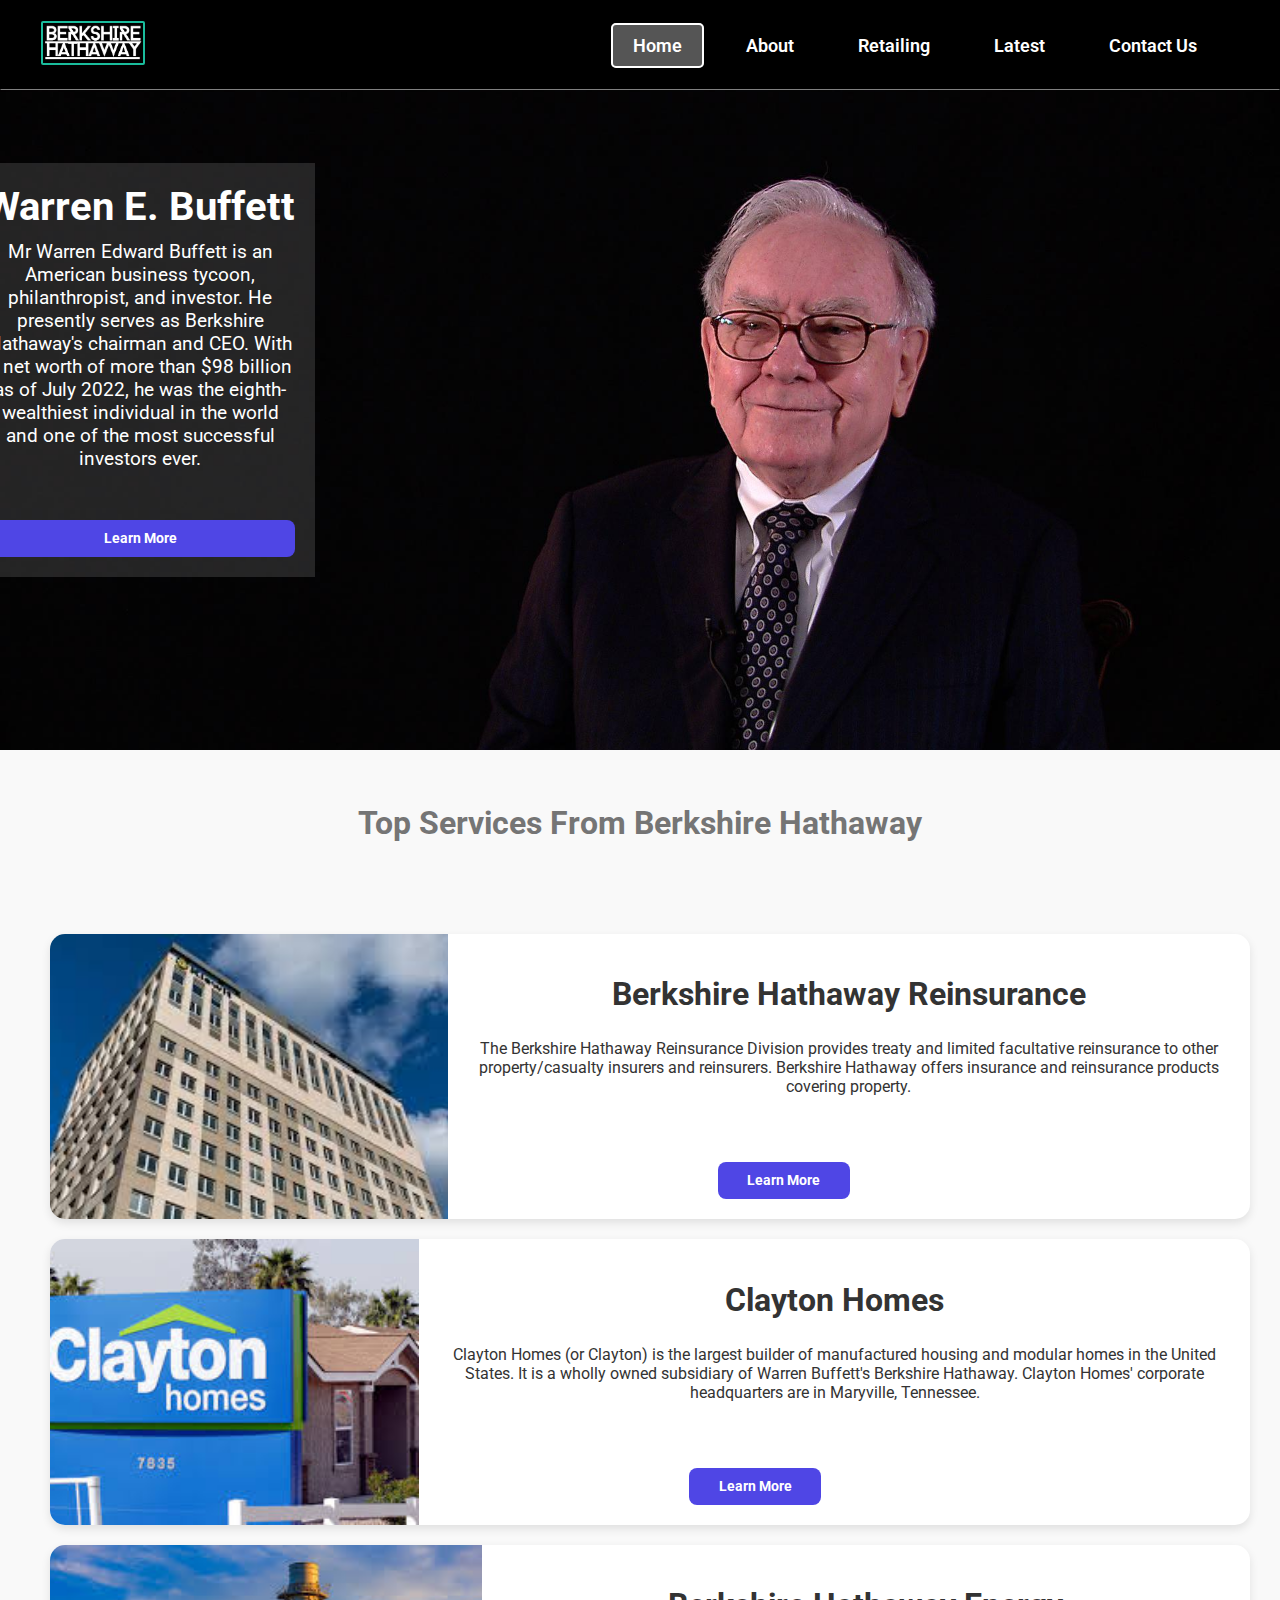
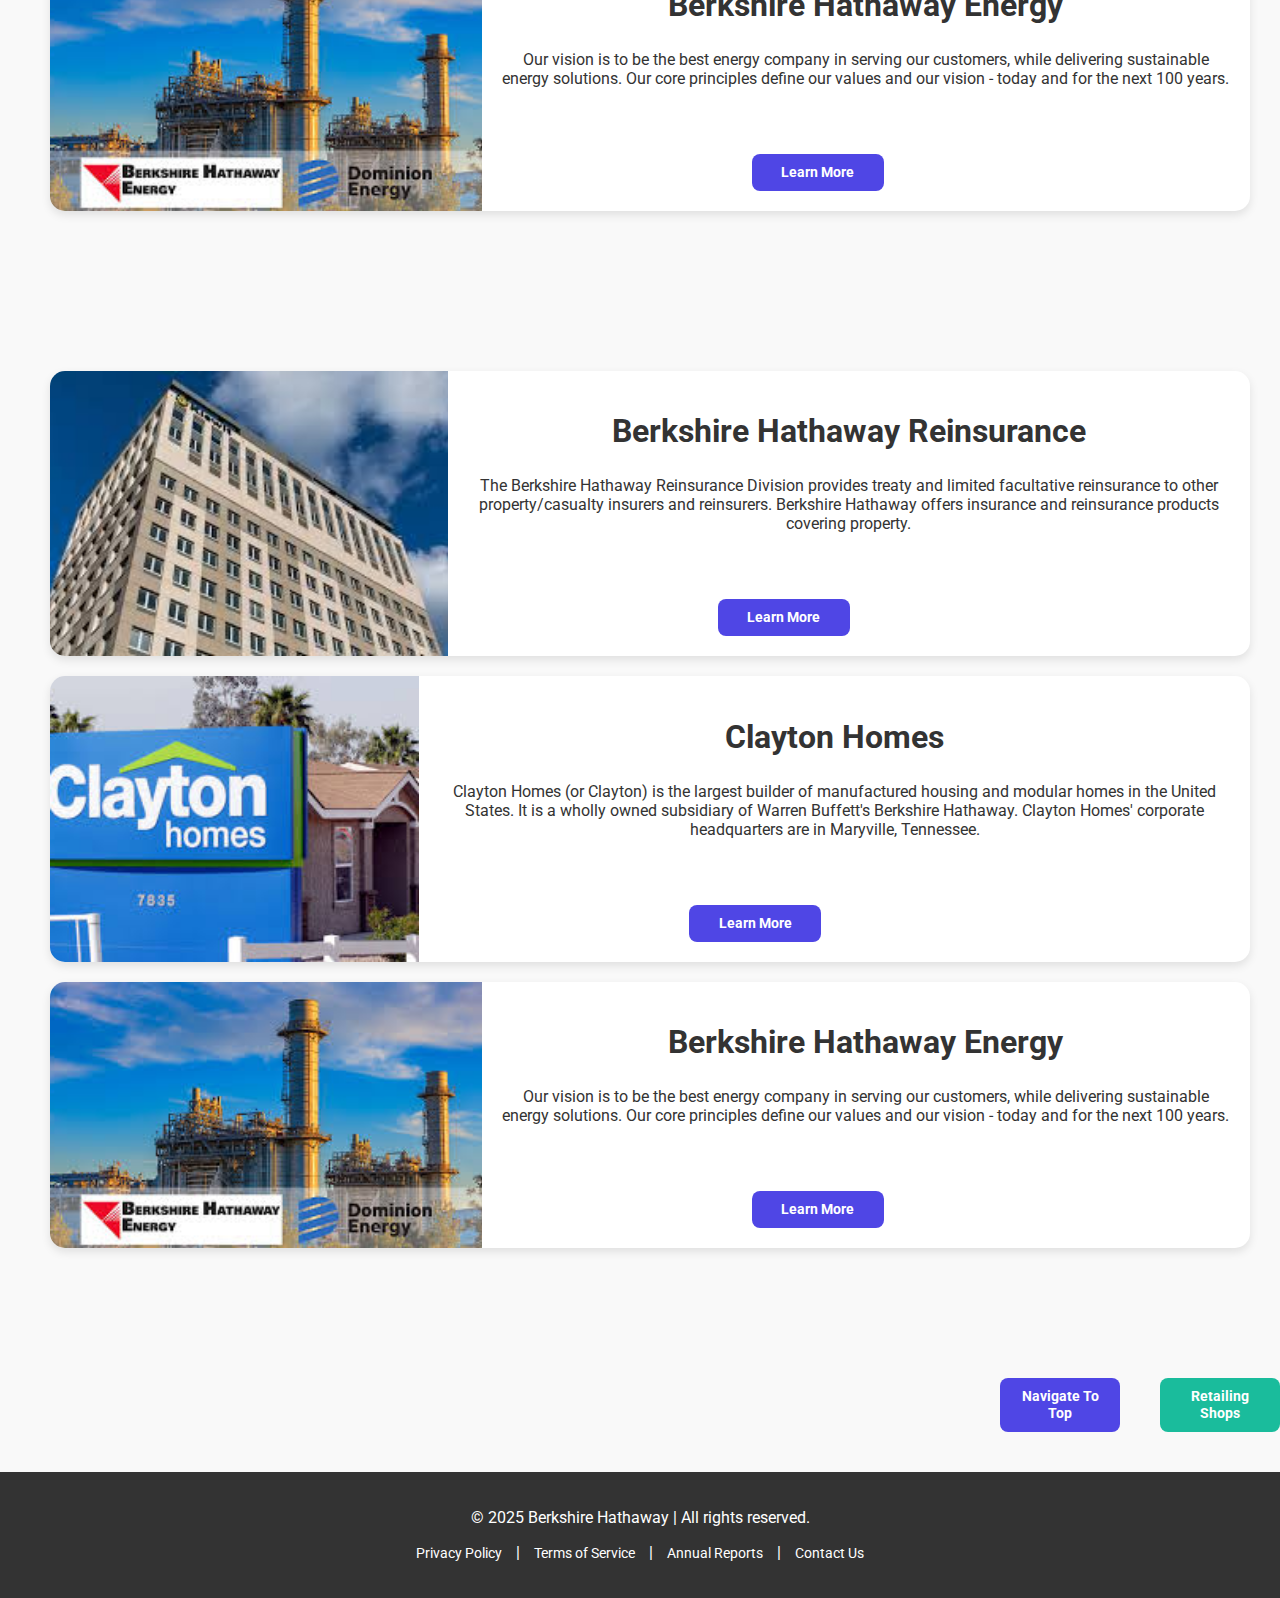
<file: index.html>
<!DOCTYPE html>
<html lang="en">
<head>
    <meta charset="UTF-8">
    <meta name="viewport" content="width=device-width, initial-scale=1.0">
    <title>Berkshire Hathaway</title>
    <link rel="stylesheet" href="style.css">
    <link href="https://fonts.googleapis.com/css2?family=Roboto:wght@400;700&display=swap" rel="stylesheet">
  </head>
</head>
<body>

   
    <header>
        <div>
            <img src="logo2.jpg" alt="Company Logo" width="100px">
        </div>

        <nav>
            <ul class="navbar">
              <li><a href="index.html" class="nav-link active">Home</a></li>
              <li><a href="about.html" class="nav-link">About</a></li>
              <li><a href="retailing.html" class="nav-link">Retailing</a></li>
              <li><a href="latest.html" class="nav-link">Latest</a></li>
              <li><a href="contact.html" class="nav-link">Contact Us</a></li>
            </ul>
          </nav>

       
    </header>
    <div class="background">
        <div class="content">
            <h1>Warren E. Buffett </h1>
            <p>Mr Warren Edward Buffett is an American business tycoon, philanthropist, and investor. He presently serves as Berkshire Hathaway's chairman and CEO. With a net worth of more than $98 billion as of July 2022, he was the eighth-wealthiest individual in the world and one of the most successful investors ever.</p>
            <a href="https://en.wikipedia.org/wiki/Warren_Buffett#:~:text=Warren%20Edward%20Buffett%20(%2F%CB%88b,known%20investors%20in%20the%20world." class="card-button">Learn More</a>
          </div>
    </div>
    <div style="display: flex; align-items: center; justify-content: center; margin: 2rem 0rem">
      <h1 style="color: rgb(117, 117, 117); margin-bottom: -20px;">Top Services From Berkshire Hathaway</h1>
    </div>
 <section class="subsidiaries">
        

        <div class="card-home">
            <img src="finance1.jpg" alt="Card Image">
            <div class="card-home-content">
                <h1 class="card-home-title">Berkshire Hathaway Reinsurance</h1>
                <p class="card-home-description">The Berkshire Hathaway Reinsurance Division provides treaty and limited facultative reinsurance to other property/casualty insurers and reinsurers. Berkshire Hathaway offers insurance and reinsurance products covering property.</p>
                <a href="https://bhlife.com/" class="card-button btn-home">Learn More</a>

            </div>
        </div>
   
        <div class="card-home">
            <img src="claton.jpg" alt="Card Image">
            <div class="card-home-content">
                <h1 class="card-home-title">Clayton Homes</h1>
                <p class="card-home-description">
                    Clayton Homes (or Clayton) is the largest builder of manufactured housing and modular homes in the United States. It is a wholly owned subsidiary of Warren Buffett's Berkshire Hathaway. Clayton Homes' corporate headquarters are in Maryville, Tennessee.
                </p>
                <a href="https://careers.claytonhomes.com/our-story" class="card-button btn-home">Learn More</a>

            </div>
        </div>

        <div class="card-home">
            <img src="energy.jpg" alt="Card Image">
            <div class="card-home-content">
                <h1 class="card-home-title">Berkshire Hathaway Energy</h1>
                <p class="card-home-description">
                    Our vision is to be the best energy company in serving our customers, while delivering sustainable energy solutions.
                    Our core principles define our values and our vision - today and for the next 100 years.
                </p>
                <a href="https://www.brkenergy.com/" class="card-button btn-home">Learn More</a>

            </div>
        </div>
   
    </section> 

<section class="subsidiaries">
        

        <div class="card-home">
            <img src="finance1.jpg" alt="Card Image">
            <div class="card-home-content">
                <h1 class="card-home-title">Berkshire Hathaway Reinsurance</h1>
                <p class="card-home-description">The Berkshire Hathaway Reinsurance Division provides treaty and limited facultative reinsurance to other property/casualty insurers and reinsurers. Berkshire Hathaway offers insurance and reinsurance products covering property.</p>
                <a href="https://bhlife.com/" class="card-button btn-home">Learn More</a>

            </div>
        </div>
   
        <div class="card-home">
            <img src="claton.jpg" alt="Card Image">
            <div class="card-home-content">
                <h1 class="card-home-title">Clayton Homes</h1>
                <p class="card-home-description">
                    Clayton Homes (or Clayton) is the largest builder of manufactured housing and modular homes in the United States. It is a wholly owned subsidiary of Warren Buffett's Berkshire Hathaway. Clayton Homes' corporate headquarters are in Maryville, Tennessee.
                </p>
                <a href="https://careers.claytonhomes.com/our-story" class="card-button btn-home">Learn More</a>

            </div>
        </div>

        <div class="card-home">
            <img src="energy.jpg" alt="Card Image">
            <div class="card-home-content">
                <h1 class="card-home-title">Berkshire Hathaway Energy</h1>
                <p class="card-home-description">
                    Our vision is to be the best energy company in serving our customers, while delivering sustainable energy solutions.
                    Our core principles define our values and our vision - today and for the next 100 years.
                </p>
                <a href="https://www.brkenergy.com/" class="card-button btn-home">Learn More</a>

            </div>
        </div>
   
    </section> 


<div style="display: flex; flex-direction: row; gap: 40px;">
    <a href="index.html" class="card-button navigate-btn1">Navigate To Top</a>
    <a href="retailing.html" class="card-button navigate-btn2">Retailing Shops</a>
</div>
    <!-- Footer -->
    <footer>
        <p>&copy; 2025 Berkshire Hathaway | All rights reserved.</p>
        <p>
            <a href="#">Privacy Policy</a> |
            <a href="#">Terms of Service</a> |
            <a href="#">Annual Reports</a> |
            <a href="#">Contact Us</a>
        </p>
    </footer>


    <script>
        const navLinks = document.querySelectorAll(".nav-link");
    
    navLinks.forEach(link => {
      link.addEventListener("click", () => {
        
        navLinks.forEach(link => link.classList.remove("active"));
        
        link.classList.add("active");
      });
    });
      </script>
</body>
</html>
</file>
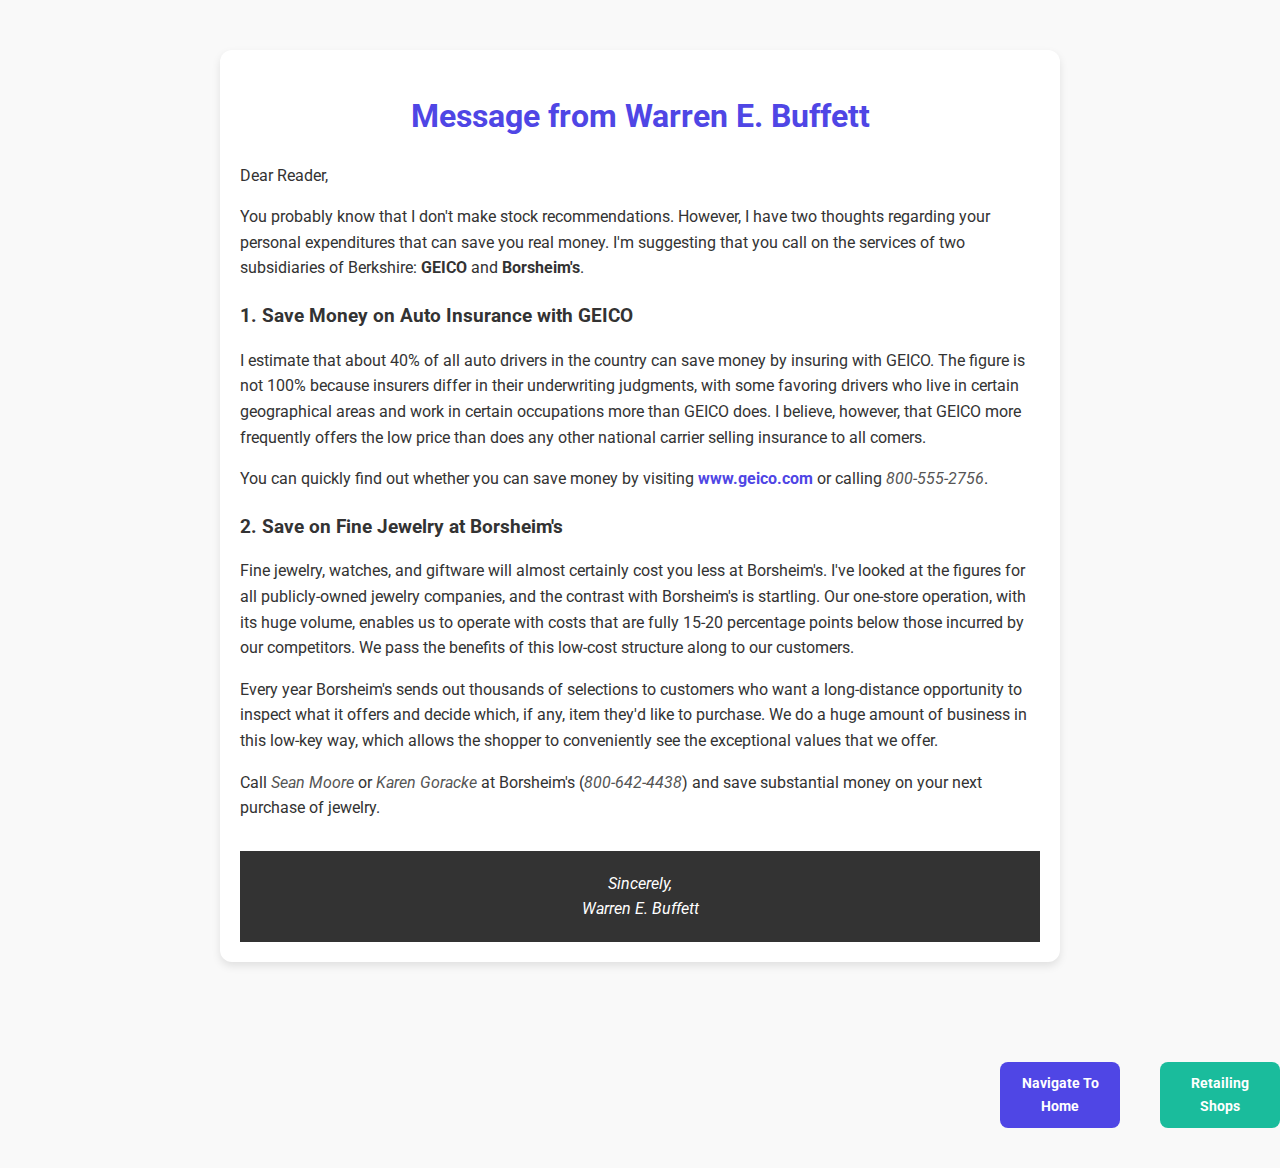
<file: about.html>
<!DOCTYPE html>
<html lang="en">
<head>
  <meta charset="UTF-8">
  <meta name="viewport" content="width=device-width, initial-scale=1.0">
  <title>Berkshire Hathaway - About</title>
  <link rel="stylesheet" href="about.css">
  <link rel="stylesheet" href="style.css">


</head>
<body>
  <div class="container">
    <h1>Message from Warren E. Buffett</h1>
    <div class="message">
      <p>Dear Reader,</p>
      <p>
        You probably know that I don't make stock recommendations. However, I have two thoughts regarding your personal expenditures that can save you real money. I'm suggesting that you call on the services of two subsidiaries of Berkshire: <strong>GEICO</strong> and <strong>Borsheim's</strong>.
      </p>
    </div>

    <div class="section">
      <p class="section-title">1. Save Money on Auto Insurance with GEICO</p>
      <p>
        I estimate that about 40% of all auto drivers in the country can save money by insuring with GEICO. The figure is not 100% because insurers differ in their underwriting judgments, with some favoring drivers who live in certain geographical areas and work in certain occupations more than GEICO does. I believe, however, that GEICO more frequently offers the low price than does any other national carrier selling insurance to all comers.
      </p>
      <p>
        You can quickly find out whether you can save money by visiting
        <a href="https://www.geico.com" target="_blank">www.geico.com</a> or calling <span class="contact">800-555-2756</span>.
      </p>
    </div>

    <div class="section">
      <p class="section-title">2. Save on Fine Jewelry at Borsheim's</p>
      <p>
        Fine jewelry, watches, and giftware will almost certainly cost you less at Borsheim's. I've looked at the figures for all publicly-owned jewelry companies, and the contrast with Borsheim's is startling. Our one-store operation, with its huge volume, enables us to operate with costs that are fully 15-20 percentage points below those incurred by our competitors. We pass the benefits of this low-cost structure along to our customers.
      </p>
      <p>
        Every year Borsheim's sends out thousands of selections to customers who want a long-distance opportunity to inspect what it offers and decide which, if any, item they'd like to purchase. We do a huge amount of business in this low-key way, which allows the shopper to conveniently see the exceptional values that we offer.
      </p>
      <p>
        Call <span class="contact">Sean Moore</span> or <span class="contact">Karen Goracke</span> at Borsheim's (<span class="contact">800-642-4438</span>) and save substantial money on your next purchase of jewelry.
      </p>
    </div>

    <footer>
      Sincerely,<br>
      Warren E. Buffett
    </footer>
  </div>
  <div style="display: flex; flex-direction: row; gap: 40px;">
    <a href="index.html" class="card-button navigate-btn1">Navigate To Home</a>
    <a href="retailing.html" class="card-button navigate-btn2">Retailing Shops</a>
    </div>
</body>
</html>
</file>
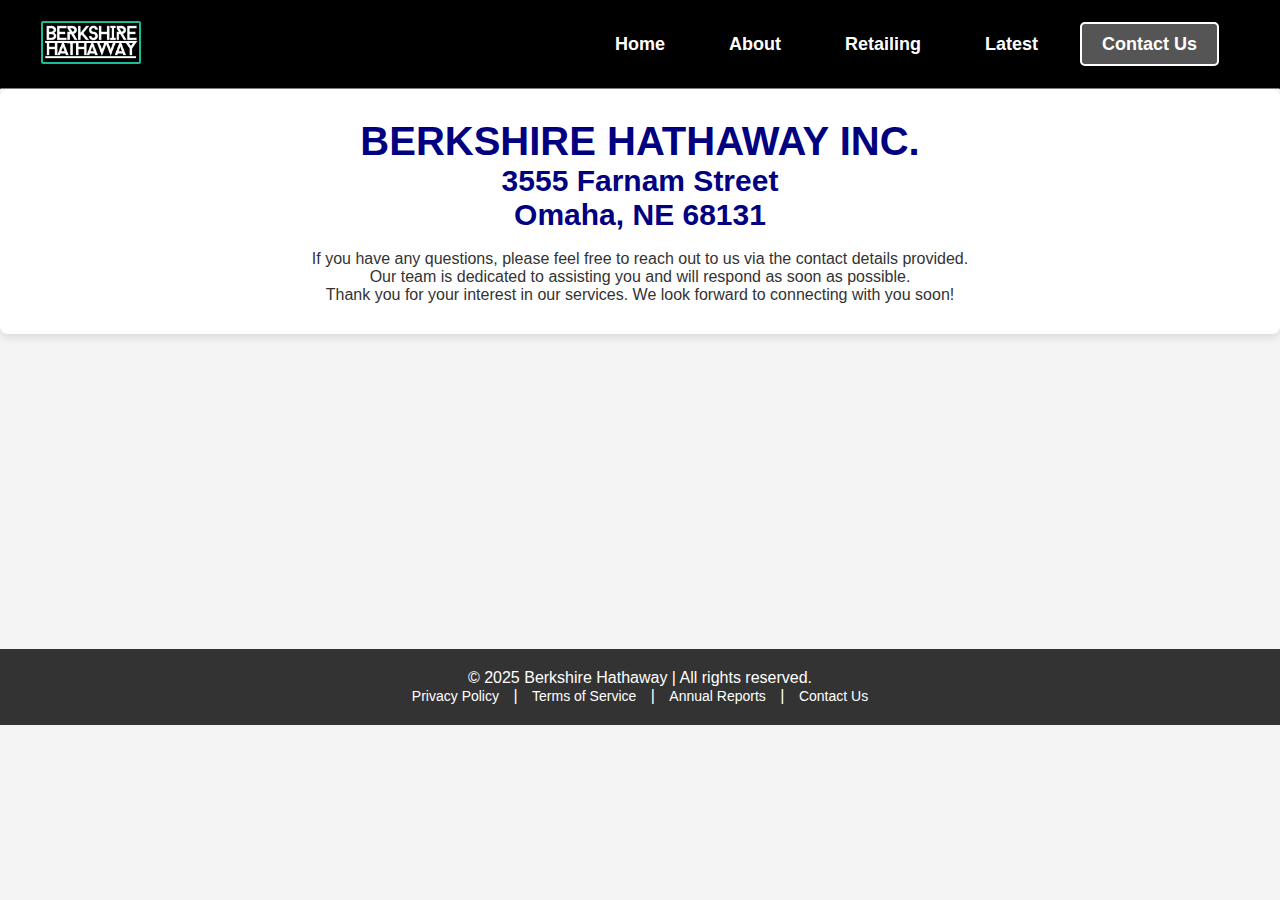
<file: contact.html>
<!DOCTYPE html>
<html lang="en">
<head>
  <meta charset="UTF-8">
  <meta name="viewport" content="width=device-width, initial-scale=1.0">
  <title>Berkshire Hathaway - Contact Us</title>
  <link rel="stylesheet" href="style.css">
  <style>
    
* {
  margin: 0;
  padding: 0;
  box-sizing: border-box;
}

body {
  font-family: Arial, sans-serif;
  background-color: #f4f4f4;
  height: 100vh;
  
}

.contact-container {
  background-color: white;
  padding: 30px;
  border-radius: 8px;
  box-shadow: 0 4px 8px rgba(0, 0, 0, 0.1);
  
  width: 100%;
  text-align: center;
}


.contact-container h1 {
  font-size: 2.5rem;
  color: #000080;
  font-weight: 700;
  margin-bottom: 0px;
}


.contact-container h4 {
  font-size: 1rem;
  color: #000080;
  
  
}


@media (max-width: 600px) {
  .contact-container {
    padding: 20px;
  }

  .contact-container h1 {
    font-size: 2rem;
  }

  .contact-container p {
    font-size: 0.9rem;
  }
}
.contact-footer{
  margin-top: 315.5px;
}

  </style>
</head>
<body>


  <header>
    <div>
      <a href="index.html"><img src="logo2.jpg" alt="Company Logo" width="100px"></a>
    </div>
    <nav>
      <ul class="navbar">
        <li><a href="index.html" class="nav-link">Home</a></li>
        <li><a href="about.html" class="nav-link">About</a></li>
        <li><a href="retailing.html" class="nav-link">Retailing</a></li>
        <li><a href="latest.html" class="nav-link">Latest</a></li>
        <li><a href="contact.html" class="nav-link active">Contact Us</a></li>
      </ul>
    </nav>
</header>


  <div class="contact-container">
    <h1>BERKSHIRE HATHAWAY INC.</h1>
    <h4 style="font-size: 30px;">3555 Farnam Street <br>
      Omaha, NE 68131</h4>
      <br>
    <p>If you have any questions, please feel free to reach out to us via  the contact details provided.</p>
    <p>Our team is dedicated to assisting you and will respond as soon as possible.</p>
    <p>Thank you for your interest in our services. We look forward to connecting with you soon!</p>

  </div>
    <footer class="contact-footer">
      <p>&copy; 2025 Berkshire Hathaway | All rights reserved.</p>
      <p>
          <a href="#">Privacy Policy</a> |
          <a href="#">Terms of Service</a> |
          <a href="#">Annual Reports</a> |
          <a href="contact.html">Contact Us</a>
      </p>
  </footer>
 
</body>
</html>
</file>
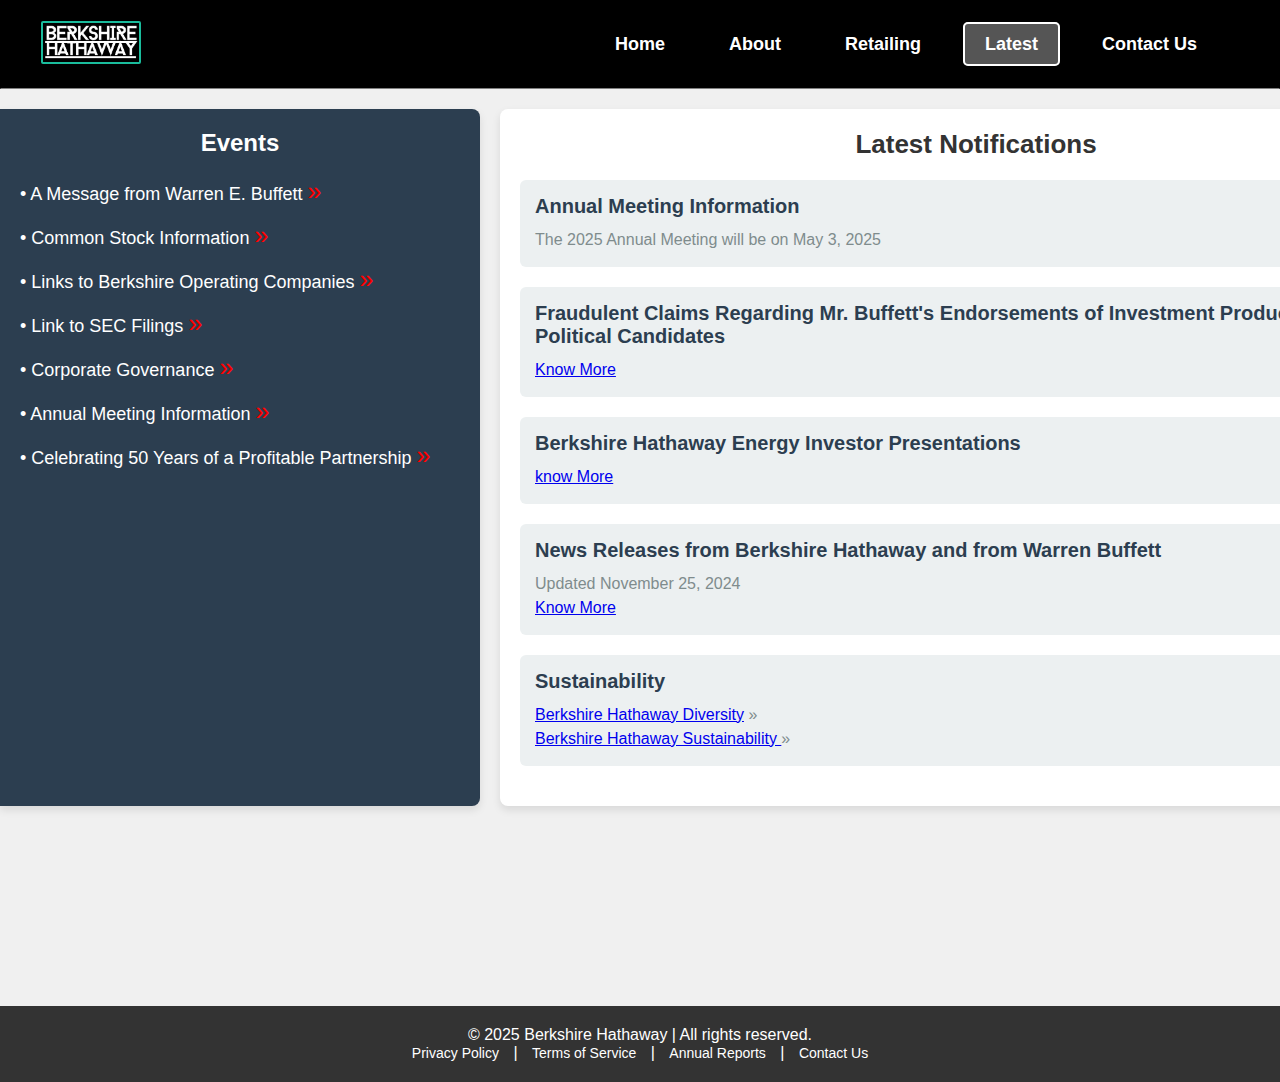
<file: latest.html>
<!DOCTYPE html>
<html lang="en">
<head>
  <meta charset="UTF-8">
  <meta name="viewport" content="width=device-width, initial-scale=1.0">
  <title>Berkshire Hathaway - Latest </title>
  <link rel="stylesheet" href="style.css">
  <style>
    
* {
  margin: 0;
  padding: 0;
  box-sizing: border-box;
}


body {
  font-family: 'Arial', sans-serif;
  background-color: #f0f0f0;
  /* display: flex;
  justify-content: center;
  align-items: flex-start; */
  min-height: 100vh;
}

.container {
  display: flex;
 
  width: 90%;
  max-width: 1200px;
  margin-top: 20px;
}


.sidebar {
  background-color: #2c3e50;
  color: white;
  width: 480px;
  padding: 20px;
  border-radius: 8px;
  border-top-left-radius: 0;
  border-bottom-left-radius: 0;
  box-shadow: 0 4px 8px rgba(0, 0, 0, 0.1);
  
  
}

.sidebar h2 {
  text-align: center;
  margin-bottom: 20px;
  font-size: 24px;
}

.sidebar ul {
  list-style-type: none;
  padding: 0;
}

.sidebar ul li {
  margin: 15px 0;
}

.sidebar ul li a {
  color: white;
  text-decoration: none;
  font-size: 18px;
  transition: all 0.3s;
}
.sidebar ul li a span{
  color: red;
  font-size: 25px;
}

.sidebar ul li a:hover {
  color: #1abc9c;
}


.notifications {
  background-color: white;
  flex: 1;
  
  margin-left: 20px;
  padding: 20px;
  border-radius: 8px;
  margin-right: -300px;
  box-shadow: 0 4px 8px rgba(0, 0, 0, 0.1);
}

.notifications h2 {
  font-size: 26px;
  color: #333;
  margin-bottom: 20px;
  text-align: center;
}

.notification {
  margin-bottom: 20px;
  background-color: #ecf0f1;
  padding: 15px;
  border-radius: 6px;
}

.notification h3 {
  font-size: 20px;
  color: #2c3e50;
  margin-bottom: 10px;
}

.notification p {
  font-size: 16px;
  color: #7f8c8d;
  line-height: 1.5;
}
.sidebar-2{
  background: #e58585;
  margin-left: -200px;


}

@media (max-width: 768px) {
  .container {
    flex-direction: column;
    width: 100%;
  }

  .sidebar {
    width: 100%;
    margin-bottom: 20px;
  }

  .notifications {
    width: 100%;
  }
}

  </style>
</head>
<body>
  <header>
    <div>
       <a href="index.html"><img src="logo2.jpg" alt="Company Logo" width="100px"></a>
    </div>
    <nav>
      <ul class="navbar">
        <li><a href="index.html" class="nav-link ">Home</a></li>
        <li><a href="about.html" class="nav-link">About</a></li>
        <li><a href="retailing.html" class="nav-link">Retailing</a></li>
        <li><a href="latest.html" class="nav-link active">Latest</a></li>
        <li><a href="contact.html" class="nav-link">Contact Us</a></li>
      </ul>
    </nav>
</header>
  <div class="container">
   
    <div class="sidebar">
      <h2>Events</h2>
      <ul>
        <li><a href="about.html">&#8226; A Message from Warren E. Buffett  <span>&#xBB;</span></a></li>
        <li><a href="https://www.berkshirehathaway.com/brkshareholderinfo/compab.pdf">&#8226; Common Stock Information  <span>&#xBB;</span></a></li>
        <li><a href="#event3"></a></li>
        <li><a href="https://www.berkshirehathaway.com/subs/sublinks.html">&#8226; Links to Berkshire Operating Companies <span>&#xBB;</span></a></li>
        <li><a href="https://www.sec.gov/cgi-bin/browse-edgar?company=berkshire+hathaway&match=&CIK=&filenum=&State=&Country=&SIC=&owner=exclude&Find=Find+Companies&action=getcompany">&#8226; Link to SEC Filings <span>&#xBB;</span></a></li>
        <li><a href="https://www.berkshirehathaway.com/govern/govern.html">&#8226; Corporate Governance <span>&#xBB;</span></a></li>
        <li><a href="https://www.berkshirehathaway.com/meet01/visguide2024.pdf">&#8226; Annual Meeting Information <span>&#xBB;</span></a></li>
        <li><a href="https://www.ebay.com/itm/185860708853">&#8226; Celebrating 50 Years of a Profitable Partnership <span>&#xBB;</span></a></li>
      </ul>
    </div>
    

    <div class="notifications">
      <h2>Latest Notifications</h2>
      <div class="notification">
        <h3>Annual Meeting Information</h3>
        <p>The 2025 Annual Meeting will be on May 3, 2025</p>
      </div>
      <div class="notification">
        <h3>Fraudulent Claims Regarding Mr. Buffett's Endorsements of Investment Products and Political Candidates</h3>
        <p><a href="https://www.berkshirehathaway.com/webfraud.pdf">Know More</a></p>
      </div>
      <div class="notification">
        <h3>Berkshire Hathaway Energy Investor Presentations</h3>
        <p><a href="https://www.berkshirehathaway.com/bhenergy/BHE2024InvestPresent.pdf">know More</a></p>
      </div>
      <div class="notification">
        <h3>News Releases from Berkshire Hathaway and from Warren Buffett</h3>
        <p>Updated November 25, 2024</p>
        <p><a href="https://www.berkshirehathaway.com/news/2024news.html">Know More</a></p>
      </div>
      <div class="notification">
        <h3>Sustainability</h3>
        <p><a href="https://www.berkshirehathaway.com/sustainability/berkshire2023eeo1.pdf">Berkshire Hathaway Diversity</a><span> &#xBB;</span></p>
        <p><a href="https://www.berkshirehathaway.com/sustainability/sustainability.html">Berkshire Hathaway Sustainability </a><span>&#xBB;</span></p>
      </div>
    </div>
   
  </div>


  <footer style="margin-top: 200px;">
    <p>&copy; 2025 Berkshire Hathaway | All rights reserved.</p>
    <p>
        <a href="#">Privacy Policy</a> |
        <a href="#">Terms of Service</a> |
        <a href="#">Annual Reports</a> |
        <a href="contact.html">Contact Us</a>
    </p>
</footer>
</body>
</html>
</file>
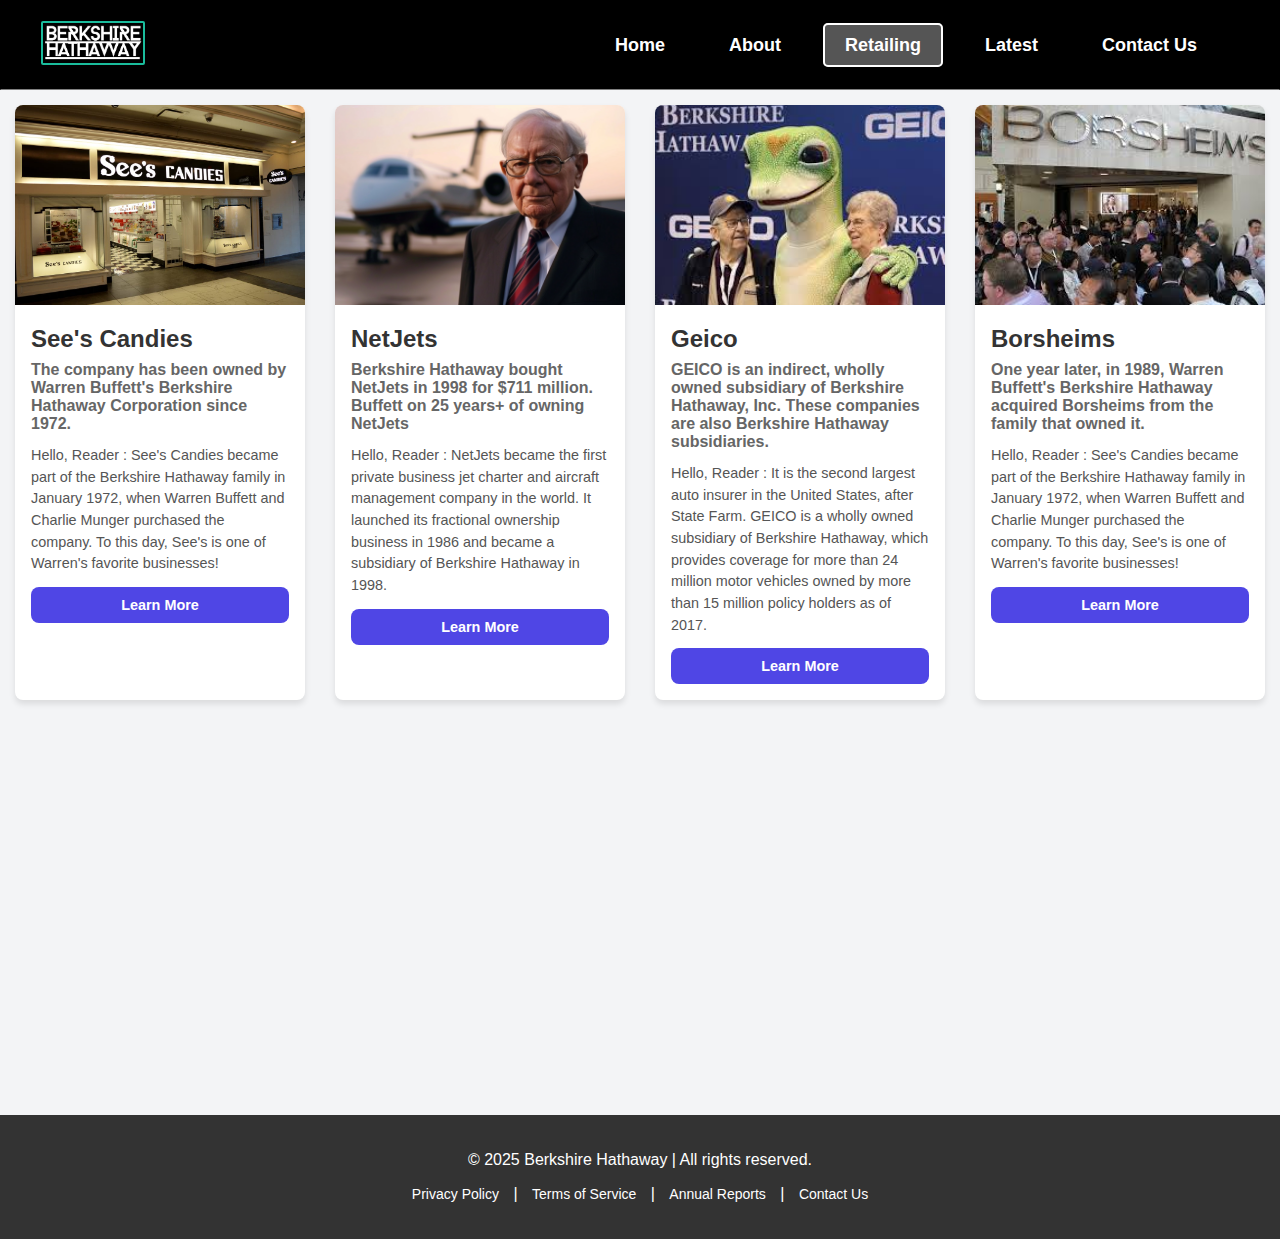
<file: retailing.html>
<!DOCTYPE html>
<html lang="en">
<head>
  <meta charset="UTF-8">
  <meta name="viewport" content="width=device-width, initial-scale=1.0">
  <title>BERKSHIRE HATHAWAY - Retailing</title>
  <link rel="stylesheet" href="style.css">
  <style>
    body {
      font-family: Arial, sans-serif;
      
      
      min-height: 100vh;
      margin: 0;
      background: #f3f4f6;
    }
    .container-retailing{
      display: flex;
    }

    .card {
     
      background: #ffffff;
      border-radius: 8px;
      box-shadow: 0 4px 6px rgba(0, 0, 0, 0.1);
      overflow: hidden;
      width: 350px;
      margin: 15px;
      transition: transform 0.3s, box-shadow 0.3s;
    }

    .card:hover {
      transform: translateY(-8px);
      box-shadow: 0 8px 15px rgba(0, 0, 0, 0.2);
    }

    .card img {
      width: 100%;
      height: 200px;
      object-fit: cover;
    }

    .card-content {
      padding: 16px;
    }

    .card-title {
      font-size: 1.5rem;
      color: #333333;
      margin: 0;
    }

    .card-subtitle {
      font-size: 1rem;
      color: #666666;
      margin: 8px 0;
    }

    .card-message {
      font-size: 0.9rem;
      color: #555555;
      line-height: 1.5;
      margin: 12px 0;
    }

    .card-button {
      display: block;
      text-align: center;
      padding: 10px 16px;
      margin: 12px 0 0;
      background: #4f46e5;
      color: #ffffff;
      font-size: 0.9rem;
      font-weight: bold;
      border: none;
      border-radius: 8px;
      text-decoration: none;
      cursor: pointer;
      transition: background-color 0.3s;
    }

    .card-button:hover {
      background: #4338ca;
    }
    .retailing-footer{
      margin-top: 400px;
    }

  </style>
</head>
<body>

  <header>
    <div>
      <a href="index.html"><img src="logo2.jpg" alt="Company Logo" width="100px"></a>
    </div>
    <nav>
      <ul class="navbar">
        <li><a href="index.html" class="nav-link ">Home</a></li>
        <li><a href="about.html" class="nav-link">About</a></li>
        <li><a href="retailing.html" class="nav-link active">Retailing</a></li>
        <li><a href="latest.html" class="nav-link">Latest</a></li>
        <li><a href="contact.html" class="nav-link">Contact Us</a></li>
      </ul>
    </nav>
    <!-- <nav>
        <a href="index.html">Home</a>
        <a href="about.html">About</a>
        <a href="retailing.html">Retailing</a>
        <a href="latest.html">Latest</a>
        <a href="contact.html">Contact Us</a>
    </nav> -->
</header>
<div class="container-retailing">
  <div class="card">
    <img src="seesCandies.jpg" alt="Card Image">
    <div class="card-content">
      <h2 class="card-title">See's Candies</h2>
      <h4 class="card-subtitle">The company has been owned by Warren Buffett's Berkshire Hathaway Corporation since 1972.</h4>
      <p class="card-message">
        Hello, Reader :  See's Candies became part of the Berkshire Hathaway family in January 1972, when Warren Buffett and Charlie Munger purchased the company. To this day, See's is one of Warren's favorite businesses!
      </p>
      <a href="https://www.sees.com/about-us/corporate" class="card-button">Learn More</a>
    </div>
  </div>


  <div class="card">
    <img src="netjet.webp" alt="Card Image">
    <div class="card-content">
      <h2 class="card-title">NetJets</h2>
      <h4 class="card-subtitle">Berkshire Hathaway bought NetJets in 1998 for $711 million. Buffett on 25 years+ of owning NetJets</h4>
      <p class="card-message">
        Hello, Reader : NetJets became the first private business jet charter and aircraft management company in the world. It launched its fractional ownership business in 1986 and became a subsidiary of Berkshire Hathaway in 1998.
      </p>
      <a href="https://www.netjets.com/en-us/" class="card-button">Learn More</a>
    </div>
  </div>
  

 
    <div class="card">
      <img src="geico.jpg" alt="Card Image">
      <div class="card-content">
        <h2 class="card-title">Geico</h2>
        <h4 class="card-subtitle">GEICO is an indirect, wholly owned subsidiary of Berkshire Hathaway, Inc. These companies are also Berkshire Hathaway subsidiaries.</h4>
        <p class="card-message">
          Hello, Reader :  It is the second largest auto insurer in the United States, after State Farm. GEICO is a wholly owned subsidiary of Berkshire Hathaway, which provides coverage for more than 24 million motor vehicles owned by more than 15 million policy holders as of 2017.
        </p>
        <a href="https://www.sees.com/about-us/corporate" class="card-button">Learn More</a>
      </div>
    </div>

    
  <div class="card">
    <img src="borsheins.jpg" alt="Card Image">
    <div class="card-content">
      <h2 class="card-title">Borsheims</h2>
      <h4 class="card-subtitle">One year later, in 1989, Warren Buffett's Berkshire Hathaway acquired Borsheims from the family that owned it.</h4>
      <p class="card-message">
        Hello, Reader :  See's Candies became part of the Berkshire Hathaway family in January 1972, when Warren Buffett and Charlie Munger purchased the company. To this day, See's is one of Warren's favorite businesses!
      </p>
      <a href="https://www.sees.com/about-us/corporate" class="card-button">Learn More</a>
    </div>
  </div>
</div>


<footer class="retailing-footer">
  <p>&copy; 2025 Berkshire Hathaway | All rights reserved.</p>
  <p>
      <a href="#">Privacy Policy</a> |
      <a href="#">Terms of Service</a> |
      <a href="#">Annual Reports</a> |
      <a href="#">Contact Us</a>
  </p>
</footer>
</body>
</html>
</file>
<file: style.css>
@import url('https://fonts.googleapis.com/css2?family=Roboto:wght@400;700&display=swap');


      body {
        
          font-family: 'Roboto', sans-serif;
          margin: 0;
          padding: 0;
          background-color: #f9f9f9;
          color: #333;
      }

      .background {
        background-image: url('2021172.jpg');
        height: 660px;
        width: 100%;
        background-size: cover;
        background-position: center;
        background-repeat: no-repeat;
        display: flex;
        align-items: center;
        justify-content: center;
        position: relative;
        color: white;
      
    }
.content {
    text-align: center; 
    background-color: rgba(88, 87, 87, 0.4); 
    padding: 20px;
    margin-left: -1000px;
    margin-top: -100px;
    width: 310px;
  }
.content h1 {
    font-size: 2.5rem; 
    margin: 0;
  }
.content p {
    font-size: 1.2rem; 
    margin: 10px 0 0;
    
  }
header {
          background-color: #000;
          border: 1px solid grey;
          border-top-color: black;
          border-left-color: #000;
          border-right-color: #000;
          color: #fff;
          padding: 20px 50px;
          display: flex;
          justify-content: space-between;
          align-items: center;
          box-shadow: greenyellow;
      }

      header img {
        border: 2px solid #1abc9c;
        border-radius: 2px;
        margin-left: -10px;
        
      } 
     
      nav a {
          color: #fff;
          text-decoration: none;
          margin: 0 15px;
          font-size: 18px;
          transition: color 0.3s ease;
          font-weight: 600;
      }

      nav a:hover {
          color: #1abc9c;
      }

      
      .subsidiaries {
          padding: 60px 30px;
          text-align: center;
      }

    .subsidiary-category {
          margin-bottom: 40px;
      }  

      .subsidiary-category h3 {
          font-size: 2em;
          margin-bottom: 15px;
      }

      .subsidiary-category ul {
          list-style-type: none;
          padding: 0;
      }

      .subsidiary-category li {
          margin: 5px 0;
      }

      .subsidiary-category a {
          text-decoration: none;
          color: #1abc9c;
          font-size: 1.2em;
          transition: color 0.3s ease;
      }

      .subsidiary-category a:hover {
          color: #16a085;
      }

  
      footer {
          background-color: #333;
          color: #fff;
          padding: 20px 0;
          text-align: center;
      }

      footer a {
          color: #fff;
          text-decoration: none;
          margin: 0 10px;
          font-size: 14px;
      }

      footer a:hover {
          color: #1abc9c;
      }

      .card-button {
        display: block;
        text-align: center;
        padding: 10px 16px;
        margin: 12px 0 0;
        background: #4f46e5;
        color: #ffffff;
        font-size: 0.9rem;
        font-weight: bold;
        border: none;
        border-radius: 8px;
        text-decoration: none;
        cursor: pointer;
        transition: background-color 0.3s;
        margin-top: 50px;
      }
  
      .card-button:hover {
        background: #4338ca;
      }

      /* for active state */
      nav {
       
        padding: 10px 0;
      }
      
      .navbar {
        list-style: none;
        margin: 0;
        padding: 0;
        display: flex;
        justify-content: center;
      }
      .nav-link {
        text-decoration: none;
        color: white;
        padding: 10px 20px;
        margin: 0 10px;
        border: 2px solid transparent;
        border-radius: 5px;
        transition: all 0.3s ease;
      }
      
      .nav-link:hover {
        background-color: #555;
      }
      
      .nav-link.active {
        border: 2px solid white;
        background-color: #555;
      }



      .card-home {
        display: flex;
        flex-direction: row;
        width: 100%;
        max-width: 1200px;
        margin: 20px;
        background: #ffffff;
        border-radius: 15px;
        overflow: hidden;
        box-shadow: 0 4px 10px rgba(0, 0, 0, 0.1);
        transition: transform 0.3s, box-shadow 0.3s;
    }
    .card-home:hover {
      transform: translateY(-10px);
      box-shadow: 0 6px 15px rgba(0, 0, 0, 0.2);
  }

  .card-home img {
      width: 70%;
      height: auto;
      object-fit: cover;
  }

  .card-home-content {
      padding: 20px;
      display: flex;
      flex-direction: column;
      justify-content: center;
  }

  .card-home-title {
      font-size: 2rem;
      margin-bottom: 10px;
      color: #333;
  }
  .btn-home{
    width: 100px;
   
    margin-left: 250px;
  }
 .navigate-btn1{
  width: 150px;
  margin-left: 1000px;
  margin-bottom: 40px;
 }
 .navigate-btn2{
  width: 150px;
  background: #1abc9c;
  margin-bottom: 40px;
 }
 .navigate-btn2:hover{
  background: #16a085;
 }

  @media (max-width: 768px) {
    .card-home {
        flex-direction: column;
    }

    .card-home img {
        width: 100%;
    }

    .card-home-title {
        font-size: 1.5rem;
    }

    .card-home-description {
        font-size: 0.9rem;
    }
}
</file>
<file: about.css>
body {
  font-family: 'Georgia', serif;
  line-height: 1.6;
  margin: 0;
  padding: 0;
  background: #f5f5f5;
  color: #333;
}

.container {
  max-width: 800px;
  margin: 50px auto;
  padding: 20px;
  background: #fff;
  border-radius: 12px;
  box-shadow: 0 4px 8px rgba(0, 0, 0, 0.1);
}

h1 {
  text-align: center;
  font-size: 2rem;
  margin-bottom: 20px;
  color: #4f46e5;
}

.message {
  margin-bottom: 20px;
}

.section {
  margin-bottom: 20px;
}

.section-title {
  font-weight: bold;
  font-size: 1.2rem;
  margin-bottom: 10px;
}

.contact {
  font-style: italic;
  color: #555;
}

a {
  color: #4f46e5;
  text-decoration: none;
  font-weight: bold;
}

a:hover {
  text-decoration: underline;
}

footer {
  margin-top: 30px;
  text-align: right;
  font-size: 1rem;
  font-style: italic;
  color: #666;
}
</file>
